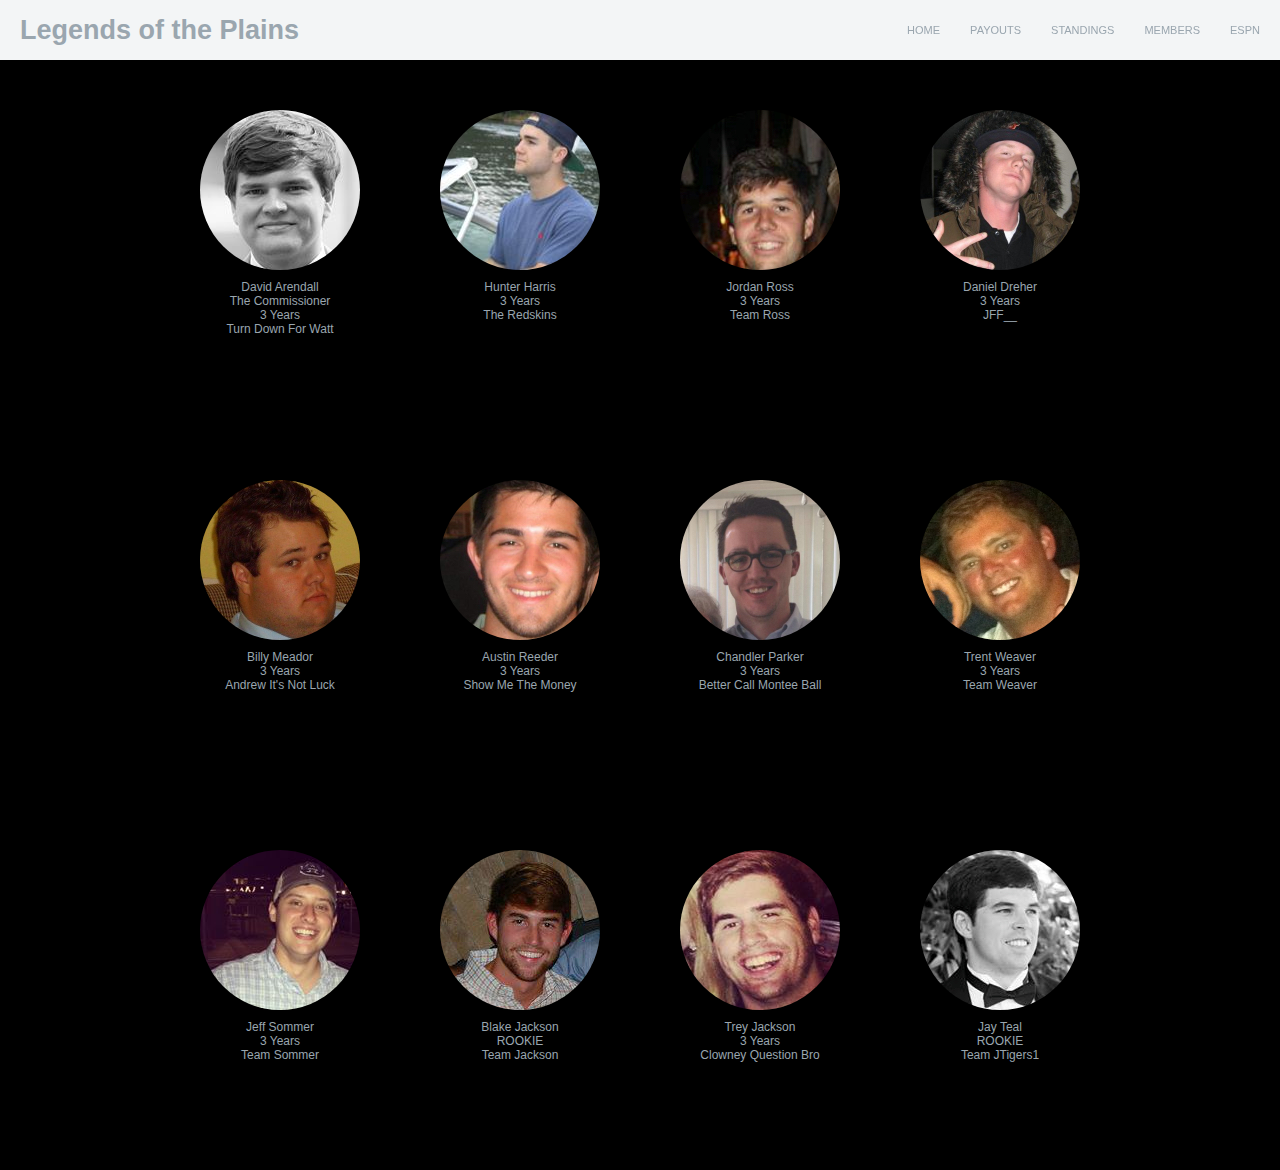
<file: members.html>
<!DOCTYPE html> 
<html lang="en">
<head> 

<title>Legends on the Plains</title> 

<meta charset="utf-8">
<meta name="viewport" content="initial-scale=1.0,user-scalable=no,maximum-scale=1" media="(device-height: 568px)">
<meta name="apple-mobile-web-app-capable" content="yes">
<meta name="HandheldFriendly" content="True">
<meta name="apple-mobile-web-app-status-bar-style" content="black">

<!-- Style Sheets --> 
<link rel="stylesheet" type="text/css" media="all" href="css/reset.css" />
<link rel="stylesheet" type="text/css" media="all" href="css/trunk.css" />

<!-- Scripts --> 
<script type="text/javascript">
	if (typeof jQuery == 'undefined')
		document.write(unescape("%3Cscript src='js/jquery-1.9.js'" + 
															"type='text/javascript'%3E%3C/script%3E"))
</script>
<script type="text/javascript" language="javascript" src="js/trunk.js"></script>
<!--[if lt IE 9]>
<script src="js/html5shiv.js"></script>
<![endif]-->


</head> 
 
<body> 

<div class="container">

	<header class="slide">     <!--	Add "slideRight" class to items that move right when viewing Nav Drawer  -->
		<ul id="navToggle" class="burger slide">    <!--	Add "slideRight" class to items that move right when viewing Nav Drawer  -->
			<li></li><li></li><li></li>
		</ul>
		<h1>Legends of the Plains</h1>
	</header>

	<nav class="slide">
		<ul>
			<li><a href="index.html" class="active">HOME</a></li>
			<li><a href="payouts.html">PAYOUTS</a></li>
			<li><a href="standings.html">STANDINGS</a></li>
			<li><a href="members.html">MEMBERS</a></li>
			<li><a href="http://games.espn.go.com/ffl/leagueoffice?leagueId=615567&teamId=11&seasonId=2014">ESPN</a></li>
		</ul>
	</nav>
	
	<div class="content slide">     <!--	Add "slideRight" class to items that move right when viewing Nav Drawer  -->
		<ul class="responsive">
			<!-- <li class="header-section">
				<p class="placefiller">HEADER</p>
			</li> -->
			<li class="body-members">
				<div class="bios">
					<div class="module" alt="The League">
					   <div class="picture-holder">
			              <div class="picture"> 
			                <img src="arendall.jpg"/><ol><li>David Arendall</li><li>The Commissioner</li><li>3 Years</li><li>Turn Down For Watt</li></ol>
			              </div>
			              <div class="picture"> 
			                <img src="harris.jpg"/><ol><li>Hunter Harris</li><li>3 Years</li><li>The Redskins</li></ol>
			              </div>
			              <div class="picture"> 
			                <img src="ross.jpg"/><ol><li>Jordan Ross</li><li>3 Years</li><li>Team Ross</li></ol>
			              </div>
			              <div class="picture"> 
			                <img src="dreher.jpg"/><ol><li>Daniel Dreher</li><li>3 Years</li><li>JFF__</li></ol>
			              </div>
			              <div class="picture"> 
			                <img src="meador.jpg"/><ol><li>Billy Meador</li><li>3 Years</li><li>Andrew It's Not Luck</li></ol>
			              </div>
			              <div class="picture"> 
			                <img src="reeder.jpg"/><ol><li>Austin Reeder</li><li>3 Years</li><li>Show Me The Money</li></ol>
			              </div>
			              <div class="picture"> 
			                <img src="parker.jpg"/><ol><li>Chandler Parker</li><li>3 Years</li><li>Better Call Montee Ball</li></ol>
			              </div>
			              <div class="picture"> 
			                <img src="weaver.jpg"/><ol><li>Trent Weaver</li><li>3 Years</li><li>Team Weaver</li></ol>
			              </div>
			              <div class="picture"> 
			              	<img src="sommer.jpg"/><ol><li>Jeff Sommer</li><li>3 Years</li><li>Team Sommer</li></ol>
			              </div>
			              <div class="picture"> 
			                <img src="blake.jpg"/><ol><li>Blake Jackson</li><li>ROOKIE</li><li>Team Jackson</li></ol>
			              </div>
			              <div class="picture"> 
			                <img src="trey.jpg"/><ol><li>Trey Jackson</li><li>3 Years</li><li>Clowney Question Bro</li></ol>
			              </div>
			              <div class="picture"> 
			                <img src="teal.jpg"/><ol><li>Jay Teal</li><li>ROOKIE</li><li>Team JTigers1</li></ol>
			              </div>
			            </div>
			            </div>
			            </div>
					</li>
					
			
		</ul>
	</div>
	
</div>

	
</body> 
</html>
</file>
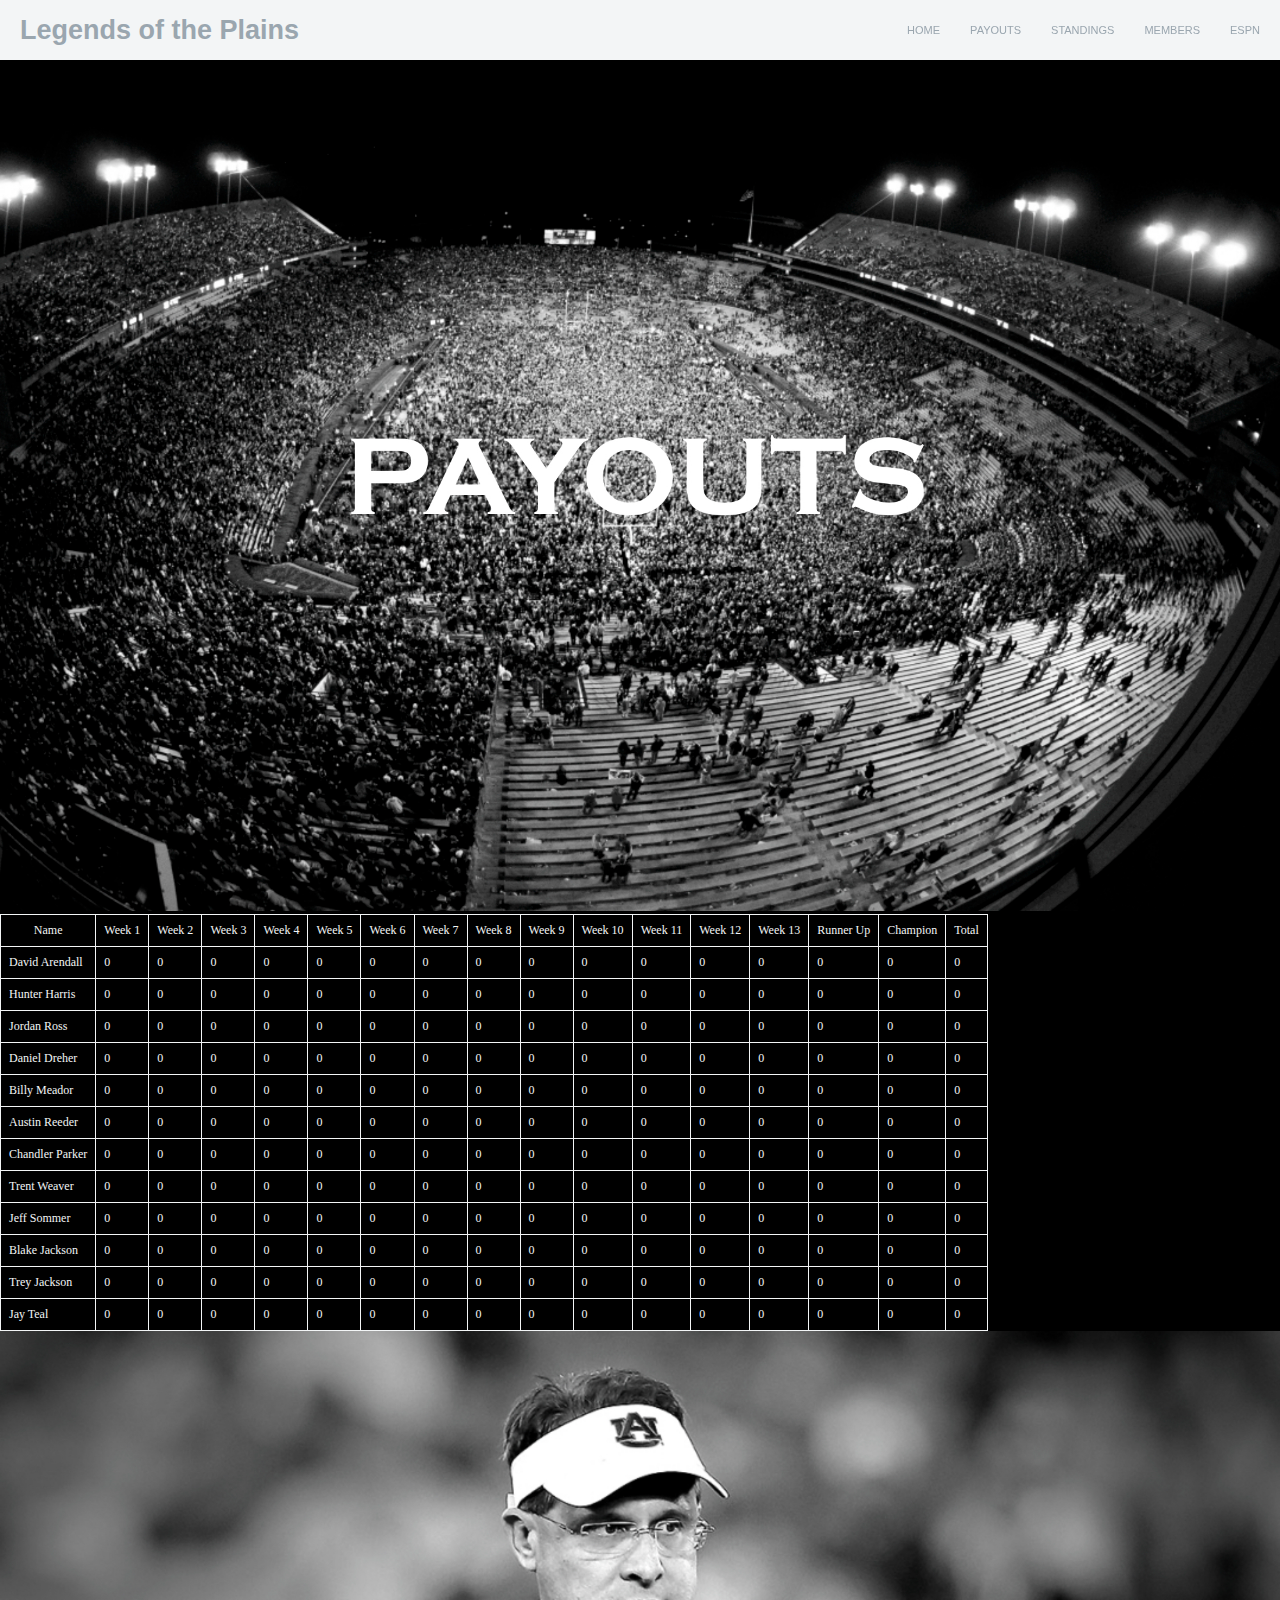
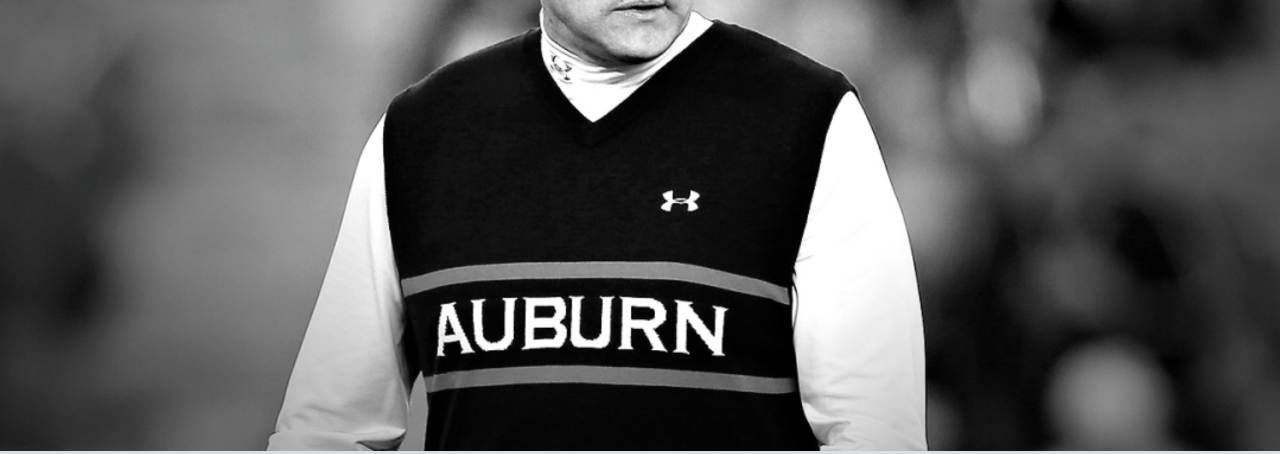
<file: payouts.html>
<!DOCTYPE html> 
<html lang="en">
<head> 

<title>Legends on the Plains</title> 

<meta charset="utf-8">
<meta name="viewport" content="initial-scale=1.0,user-scalable=no,maximum-scale=1" media="(device-height: 568px)">
<meta name="apple-mobile-web-app-capable" content="yes">
<meta name="HandheldFriendly" content="True">
<meta name="apple-mobile-web-app-status-bar-style" content="black">

<!-- Style Sheets --> 
<link rel="stylesheet" type="text/css" media="all" href="css/reset.css" />
<link rel="stylesheet" type="text/css" media="all" href="css/trunk.css" />

<!-- Scripts --> 
<script type="text/javascript">
	if (typeof jQuery == 'undefined')
		document.write(unescape("%3Cscript src='js/jquery-1.9.js'" + 
															"type='text/javascript'%3E%3C/script%3E"))
</script>
<script type="text/javascript" language="javascript" src="js/trunk.js"></script>
<!--[if lt IE 9]>
<script src="js/html5shiv.js"></script>
<![endif]-->


</head> 
 
<body> 

<div class="container">

	<header class="slide">     <!--	Add "slideRight" class to items that move right when viewing Nav Drawer  -->
		<ul id="navToggle" class="burger slide">    <!--	Add "slideRight" class to items that move right when viewing Nav Drawer  -->
			<li></li><li></li><li></li>
		</ul>
		<h1>Legends of the Plains</h1>
	</header>

	<nav class="slide">
		<ul>
			<li><a href="index.html" class="active">HOME</a></li>
			<li><a href="payouts.html">PAYOUTS</a></li>
			<li><a href="standings.html">STANDINGS</a></li>
			<li><a href="members.html">MEMBERS</a></li>
			<li><a href="http://games.espn.go.com/ffl/leagueoffice?leagueId=615567&teamId=11&seasonId=2014">ESPN</a></li>
		</ul>
	</nav>
	
	<div class="content slide">     <!--	Add "slideRight" class to items that move right when viewing Nav Drawer  -->
		<ul class="responsive">
			<li class="header-payouts">
				<img src="payouts.jpg"/>
			</li>
			<li class="body-payouts">
				<div class="table-container"> 
		          <table class="payouts">
		            <thead>
		              <tr>
		                <th>Name</th>
		                <th>Week 1</th>
		                <th>Week 2</th>
		                <th>Week 3</th>
		                <th>Week 4</th>
		                <th>Week 5</th>
		                <th>Week 6</th>
		                <th>Week 7</th>
		                <th>Week 8</th>
		                <th>Week 9</th>
		                <th>Week 10</th>
		                <th>Week 11</th>
		                <th>Week 12</th>
		                <th>Week 13</th>
		                <th>Runner Up</th>
		                <th>Champion</th>
		                <th>Total</th>
		              </tr>
		            </thead>
		            <tbody>
		              <tr>
		                <td>David Arendall</td>
		                <td>0</td>
		                <td>0</td>
		                <td>0</td>
		                <td>0</td>
		                <td>0</td>
		                <td>0</td>
		                <td>0</td>
		                <td>0</td>
		                <td>0</td>
		                <td>0</td>
		                <td>0</td>
		                <td>0</td>
		                <td>0</td>
		                <td>0</td>
		                <td>0</td>
		                <td>0</td>
		              </tr>
		              <tr>
		                <td>Hunter Harris</td>
		                <td>0</td>
		                <td>0</td>
		                <td>0</td>
		                <td>0</td>
		                <td>0</td>
		                <td>0</td>
		                <td>0</td>
		                <td>0</td>
		                <td>0</td>
		                <td>0</td>
		                <td>0</td>
		                <td>0</td>
		                <td>0</td>
		                <td>0</td>
		                <td>0</td>
		                <td>0</td>
		              </tr>
		              <tr>
		                <td>Jordan Ross</td>
		                <td>0</td>
		                <td>0</td>
		                <td>0</td>
		                <td>0</td>
		                <td>0</td>
		                <td>0</td>
		                <td>0</td>
		                <td>0</td>
		                <td>0</td>
		                <td>0</td>
		                <td>0</td>
		                <td>0</td>
		                <td>0</td>
		                <td>0</td>
		                <td>0</td>
		                <td>0</td>
		              </tr>
		              <tr>
		                <td>Daniel Dreher</td>
		                <td>0</td>
		                <td>0</td>
		                <td>0</td>
		                <td>0</td>
		                <td>0</td>
		                <td>0</td>
		                <td>0</td>
		                <td>0</td>
		                <td>0</td>
		                <td>0</td>
		                <td>0</td>
		                <td>0</td>
		                <td>0</td>
		                <td>0</td>
		                <td>0</td>
		                <td>0</td>
		              </tr>
		              <tr>
		                <td>Billy Meador</td>
		                <td>0</td>
		                <td>0</td>
		                <td>0</td>
		                <td>0</td>
		                <td>0</td>
		                <td>0</td>
		                <td>0</td>
		                <td>0</td>
		                <td>0</td>
		                <td>0</td>
		                <td>0</td>
		                <td>0</td>
		                <td>0</td>
		                <td>0</td>
		                <td>0</td>
		                <td>0</td>
		              </tr>
		              <tr>
		                <td>Austin Reeder</td>
		                <td>0</td>
		                <td>0</td>
		                <td>0</td>
		                <td>0</td>
		                <td>0</td>
		                <td>0</td>
		                <td>0</td>
		                <td>0</td>
		                <td>0</td>
		                <td>0</td>
		                <td>0</td>
		                <td>0</td>
		                <td>0</td>
		                <td>0</td>
		                <td>0</td>
		                <td>0</td>
		              </tr>
		              <tr>
		                <td>Chandler Parker</td>
		                <td>0</td>
		                <td>0</td>
		                <td>0</td>
		                <td>0</td>
		                <td>0</td>
		                <td>0</td>
		                <td>0</td>
		                <td>0</td>
		                <td>0</td>
		                <td>0</td>
		                <td>0</td>
		                <td>0</td>
		                <td>0</td>
		                <td>0</td>
		                <td>0</td>
		                <td>0</td>
		              </tr>
		              <tr>
		                <td>Trent Weaver</td>
		                <td>0</td>
		                <td>0</td>
		                <td>0</td>
		                <td>0</td>
		                <td>0</td>
		                <td>0</td>
		                <td>0</td>
		                <td>0</td>
		                <td>0</td>
		                <td>0</td>
		                <td>0</td>
		                <td>0</td>
		                <td>0</td>
		                <td>0</td>
		                <td>0</td>
		                <td>0</td>
		              </tr>
		              <tr>
		                <td>Jeff Sommer</td>
		                <td>0</td>
		                <td>0</td>
		                <td>0</td>
		                <td>0</td>
		                <td>0</td>
		                <td>0</td>
		                <td>0</td>
		                <td>0</td>
		                <td>0</td>
		                <td>0</td>
		                <td>0</td>
		                <td>0</td>
		                <td>0</td>
		                <td>0</td>
		                <td>0</td>
		                <td>0</td>
		              </tr>
		              <tr>
		                <td>Blake Jackson</td>
		                <td>0</td>
		                <td>0</td>
		                <td>0</td>
		                <td>0</td>
		                <td>0</td>
		                <td>0</td>
		                <td>0</td>
		                <td>0</td>
		                <td>0</td>
		                <td>0</td>
		                <td>0</td>
		                <td>0</td>
		                <td>0</td>
		                <td>0</td>
		                <td>0</td>
		                <td>0</td>
		              </tr>
		              <tr>
		                <td>Trey Jackson</td>
		                <td>0</td>
		                <td>0</td>
		                <td>0</td>
		                <td>0</td>
		                <td>0</td>
		                <td>0</td>
		                <td>0</td>
		                <td>0</td>
		                <td>0</td>
		                <td>0</td>
		                <td>0</td>
		                <td>0</td>
		                <td>0</td>
		                <td>0</td>
		                <td>0</td>
		                <td>0</td>
		              </tr>
		              <tr>
		                <td>Jay Teal</td>
		                <td>0</td>
		                <td>0</td>
		                <td>0</td>
		                <td>0</td>
		                <td>0</td>
		                <td>0</td>
		                <td>0</td>
		                <td>0</td>
		                <td>0</td>
		                <td>0</td>
		                <td>0</td>
		                <td>0</td>
		                <td>0</td>
		                <td>0</td>
		                <td>0</td>
		                <td>0</td>
		              </tr>
		            </tbody>
		          </table>
		        </div>
			</li>
			<li class="footer-section">
				<img src="gus.jpg"/>
			</li>
		</ul>
	</div>
	
</div>

	
</body> 
</html>
</file>
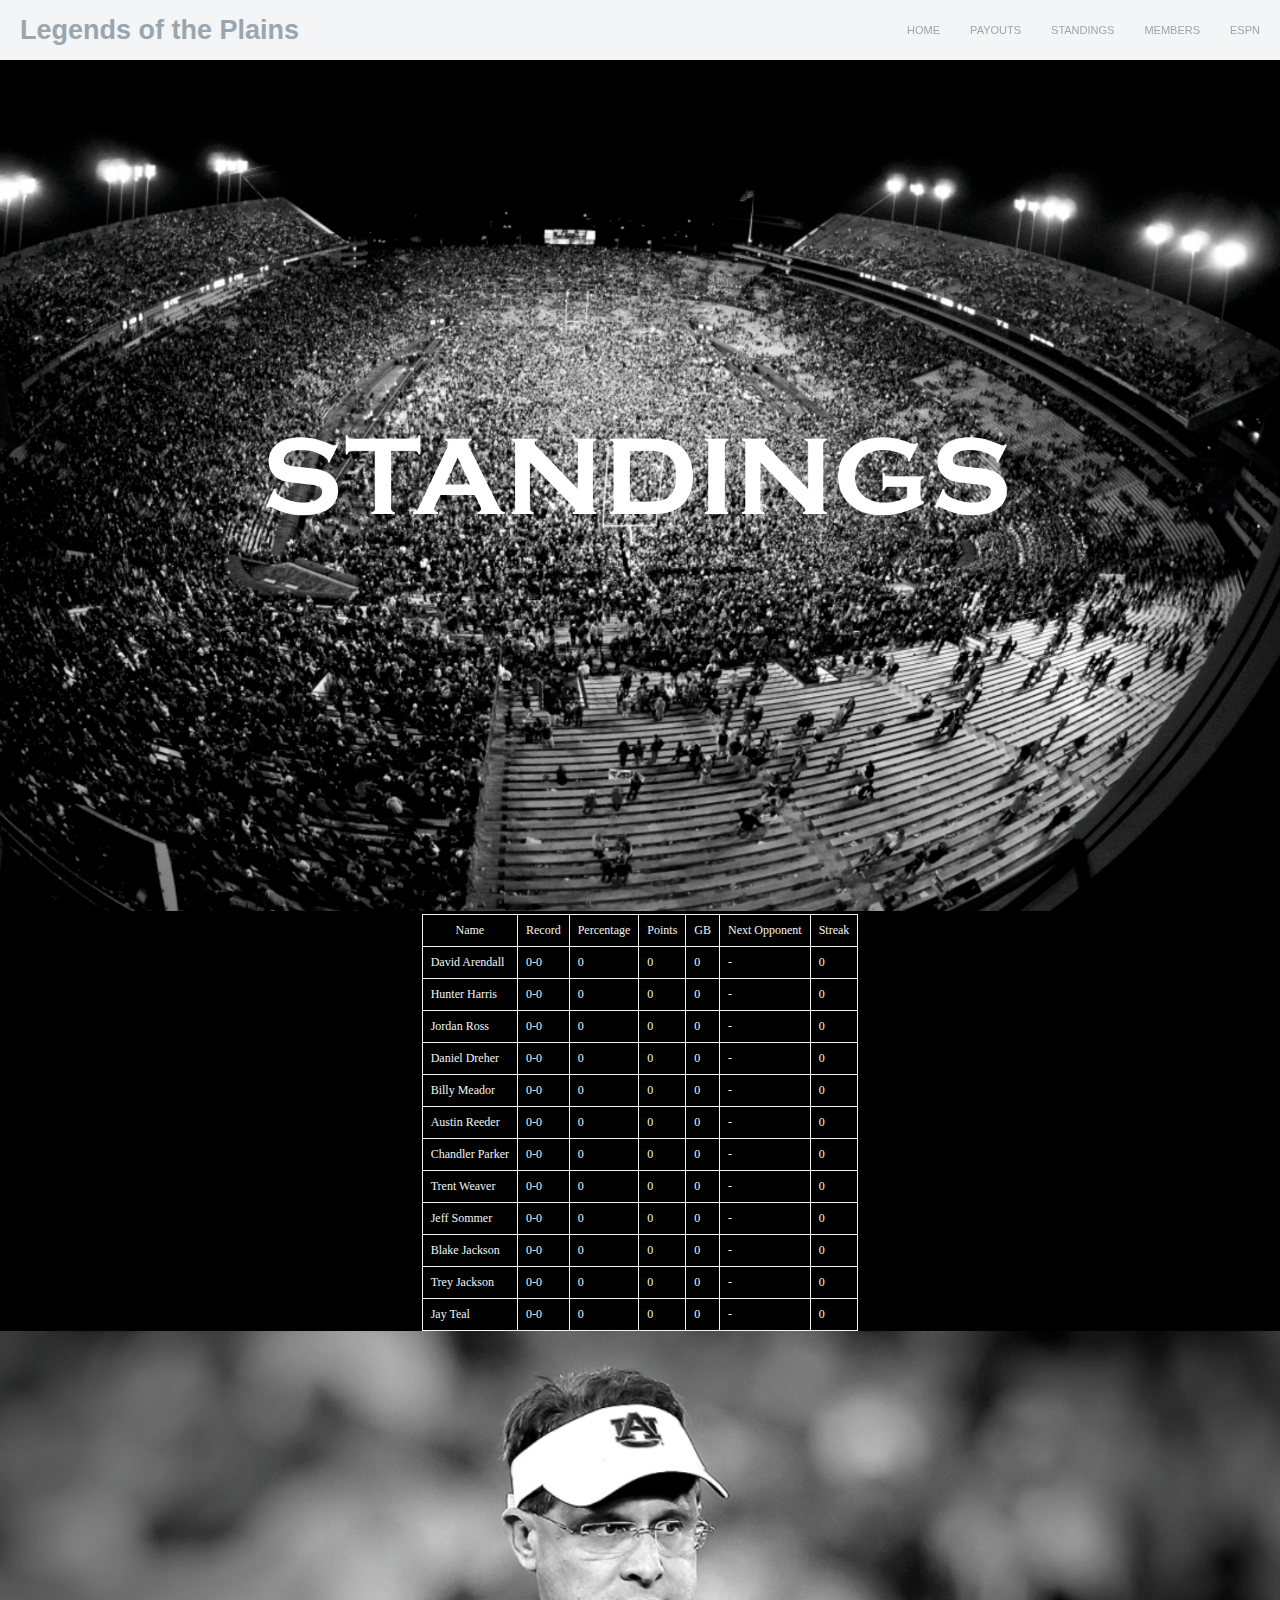
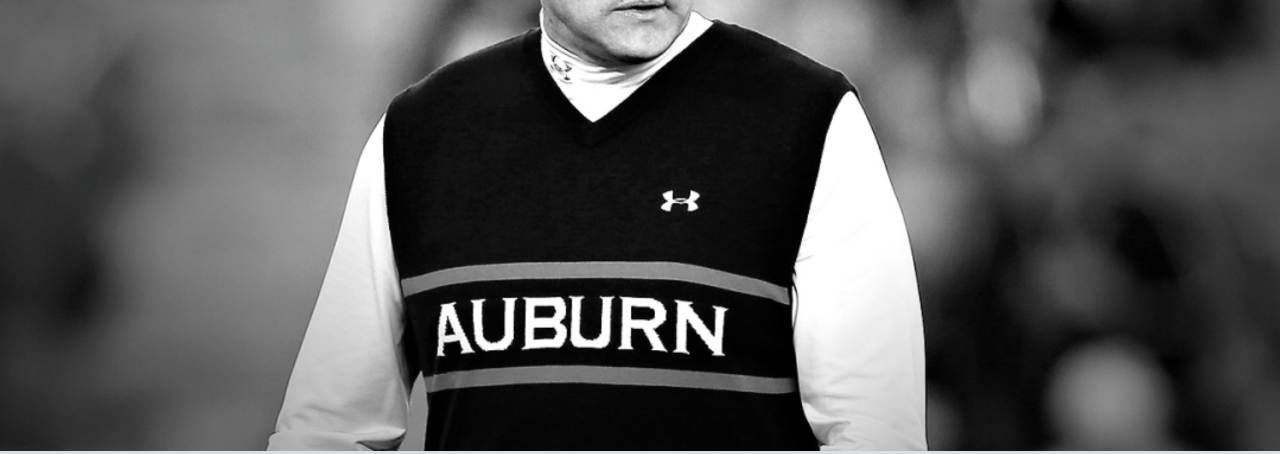
<file: standings.html>
<!DOCTYPE html> 
<html lang="en">
<head> 

<title>Legends on the Plains</title> 

<meta charset="utf-8">
<meta name="viewport" content="initial-scale=1.0,user-scalable=no,maximum-scale=1" media="(device-height: 568px)">
<meta name="apple-mobile-web-app-capable" content="yes">
<meta name="HandheldFriendly" content="True">
<meta name="apple-mobile-web-app-status-bar-style" content="black">

<!-- Style Sheets --> 
<link rel="stylesheet" type="text/css" media="all" href="css/reset.css" />
<link rel="stylesheet" type="text/css" media="all" href="css/trunk.css" />

<!-- Scripts --> 
<script type="text/javascript">
	if (typeof jQuery == 'undefined')
		document.write(unescape("%3Cscript src='js/jquery-1.9.js'" + 
															"type='text/javascript'%3E%3C/script%3E"))
</script>
<script type="text/javascript" language="javascript" src="js/trunk.js"></script>
<!--[if lt IE 9]>
<script src="js/html5shiv.js"></script>
<![endif]-->


</head> 
 
<body> 

<div class="container">

	<header class="slide">     <!--	Add "slideRight" class to items that move right when viewing Nav Drawer  -->
		<ul id="navToggle" class="burger slide">    <!--	Add "slideRight" class to items that move right when viewing Nav Drawer  -->
			<li></li><li></li><li></li>
		</ul>
		<h1>Legends of the Plains</h1>
	</header>

	<nav class="slide">
		<ul>
			<li><a href="index.html" class="active">HOME</a></li>
			<li><a href="payouts.html">PAYOUTS</a></li>
			<li><a href="standings.html">STANDINGS</a></li>
			<li><a href="members.html">MEMBERS</a></li>
			<li><a href="http://games.espn.go.com/ffl/leagueoffice?leagueId=615567&teamId=11&seasonId=2014">ESPN</a></li>
		</ul>
	</nav>
	
	<div class="content slide">     <!--	Add "slideRight" class to items that move right when viewing Nav Drawer  -->
		<ul class="responsive">
			<li class="header-standings">
				<img src="ironbowl.jpg"/>
			</li>
			<li class="body-standings">
				<div class="table-container">
					<table class="standings">
				        <thead>
				          <tr>
				            <th>Name</th>
				            <th>Record</th>
				            <th>Percentage</th>
				            <th>Points</th>
				            <th>GB</th>
				            <th>Next Opponent</th>
				            <th>Streak</th>
				          </tr>
				        </thead>
				        <tbody>
				          <tr>
				            <td>David Arendall</td>
				            <td>0-0</td>
				            <td>0</td>
				            <td>0</td>
				            <td>0</td>
				            <td>-</td>
				            <td>0</td>
				          </tr>
				          <tr>
				            <td>Hunter Harris</td>
				            <td>0-0</td>
				            <td>0</td>
				            <td>0</td>
				            <td>0</td>
				            <td>-</td>
				            <td>0</td>
				          </tr>
				          <tr>
				            <td>Jordan Ross</td>
				            <td>0-0</td>
				            <td>0</td>
				            <td>0</td>
				            <td>0</td>
				            <td>-</td>
				            <td>0</td>
				          </tr>
				          <tr>
				            <td>Daniel Dreher</td>
				            <td>0-0</td>
				            <td>0</td>
				            <td>0</td>
				            <td>0</td>
				            <td>-</td>
				            <td>0</td>
				          </tr>
				          <tr>
				            <td>Billy Meador</td>
				            <td>0-0</td>
				            <td>0</td>
				            <td>0</td>
				            <td>0</td>
				            <td>-</td>
				            <td>0</td>
				          </tr>
				          <tr>
				            <td>Austin Reeder</td>
				            <td>0-0</td>
				            <td>0</td>
				            <td>0</td>
				            <td>0</td>
				            <td>-</td>
				            <td>0</td>
				          </tr>
				          <tr>
				            <td>Chandler Parker</td>
				            <td>0-0</td>
				            <td>0</td>
				            <td>0</td>
				            <td>0</td>
				            <td>-</td>
				            <td>0</td>
				          </tr>
				          <tr>
				            <td>Trent Weaver</td>
				            <td>0-0</td>
				            <td>0</td>
				            <td>0</td>
				            <td>0</td>
				            <td>-</td>
				            <td>0</td>
				          </tr>
				          <tr>
				            <td>Jeff Sommer</td>
				            <td>0-0</td>
				            <td>0</td>
				            <td>0</td>
				            <td>0</td>
				            <td>-</td>
				            <td>0</td>
				          </tr>
				          <tr>
				            <td>Blake Jackson</td>
				            <td>0-0</td>
				            <td>0</td>
				            <td>0</td>
				            <td>0</td>
				            <td>-</td>
				            <td>0</td>
				          </tr>
				          <tr>
				            <td>Trey Jackson</td>
				            <td>0-0</td>
				            <td>0</td>
				            <td>0</td>
				            <td>0</td>
				            <td>-</td>
				            <td>0</td>
				          </tr>
				          <tr>
				            <td>Jay Teal</td>
				            <td>0-0</td>
				            <td>0</td>
				            <td>0</td>
				            <td>0</td>
				            <td>-</td>
				            <td>0</td>
				          </tr>
				        </tbody>
				      </table>
				    </div>
			</li>
			<li class="footer-section">
				<img src="gus.jpg"/>
			</li>
		</ul>
	</div>
	
</div>

	
</body> 
</html>
</file>
<file: css/trunk.css>
body {
	background-color: #000;
	
	font: 12px "Helvetica Neue", Arial, Helvetica, Geneva, sans-serif;
	color: #9aa6af;
	text-rendering: optimizelegibility;
	
	-webkit-tap-highlight-color:rgba(0,0,0,0);
	-webkit-text-size-adjust: none;
	-webkit-font-smoothing: antialiased;
	
	-moz-tap-highlight-color:rgba(0,0,0,0); 
	-moz-text-size-adjust: none;
	-moz-font-smoothing: antialiased;
	
	-ms-tap-highlight-color:rgba(0,0,0,0); 
	-ms-text-size-adjust: none;
	-ms-font-smoothing: antialiased;
}
a {text-decoration: none;}

.container {
	overflow: hidden;
	background-color: #000;

/*  Prevents Flickering  */
	-webkit-backface-visibility: hidden;
	-moz-backface-visibility: hidden;
	-ms-backface-visibility: hidden;
}




header {
	height: 60px;
	position: relative;
	background-color: #f3f5f6;
}
header h1 {
	color: #9aa6af;
	text-align: left;
	font-size: 27px;
	line-height: 60px;
	font-weight: bold;
	padding-left: 20px;
}

.burger {
	position: absolute;
	float: left;
	padding: 10px;
	top: 4px;
	left: 10px;
	
	display: none;
}
.burger li {
	width: 30px;
	height: 4px;
	background-color: #fff;
	border-radius: 3px;
	margin: 5px 0;
}
.burger.open li {background-color: #d9dde1;}

nav {
	position: absolute;
	top: 0;
	right: 5px;
}
nav li {
	float: left;
	
	display: inline-block;
}
nav li a {
	font-size: 11px;
	color: #9aa6af;
	padding: 24px 15px;
	
	display: block;
}
nav li a:hover {color: #000;}




/*  Removable CSS  */

.body-section
{padding: 20px;}

.header-section {
	background-color: #ffffff;
}

.header-section img {
	max-width: 100%;
}

.body-section {
	background-color: #f4f5f6;
}

#about {
	color: black;
	background-color: #9aa6af;
	padding: 5px;
	margin-bottom: 10px;
	font-family: 'Cinzel', serif;
	font-size: 14px;
}

#about h2 {
	text-align: center;
	font-weight: bold;
}

.defending {
	overflow: hidden;
	padding: 5px 5px 5px 20px;
	background-color: #9aa6af;
	color: black;
	font-family: 'Cinzel', serif;
}

.defending h2 {
	text-align: center;
	padding-top: 20px;
	padding-bottom: 10px;
	font-size: 20px;
	font-weight: bold;
}

.defending ul {
	padding-bottom: 30px;
}

.defending ul li {
	font-size: 18px;
}

.defending img {
	float: left;
	margin-left: 20%;
	border-radius: 50%;
}

.defending ul {
	float: right;
	margin-right: 20%;
	margin-top: 5%;
	margin-bottom: 5%;
}

.footer-section {
	background-color: #dadee1;
}

.footer-section img {
	width: 100%;
}

.footer-home img {
	width: 100%
}

.placefiller {
	text-align: center;
	font-size: 20px;
	border: 1px dashed rgba(190, 196, 202, 0.5);
}
.header-section .placefiller {line-height: 300px;}
.body-section .placefiller {line-height: 900px;}
.footer-section .placefiller {
	line-height: 200px;
	border: 1px dashed rgba(190, 196, 202, 0.9);
}

 td, th {
        border: 1px solid #f3f5f6;
        padding: 0.5rem;
        background-color: black;
        color: #f3f5f6;

      }

.table-container {
        overflow-y: scroll;
        -webkit-overflow-scrolling: touch; 
        height: 100%;
        font-family: 'Cinzel', serif;
        }   

.standings {
	margin: 0 auto;
}        

.header-payouts img {
	width: 100%;
} 

.header-standings img {
	width: 100%;
}         

.body-standings {
	overflow-y: scroll;
	-webkit-overflow-scrolling: touch;
	font-family: 'Cinzel', serif;
}

.picture {
    height: 320px;
    float: left;
    list-style-type: none;
    text-align: center;
    width: 25%;
    display: block;
    vertical-align: center;
    margin-top: 50px;
}

.bios {
    width: 100%;
}

.module {
    width: 75%;
    display: block;
    margin: 0 auto;
}

.picture-holder {
    width: 100%;
    display: block;
}

.picture img {
    display: block;
    border-radius: 50%;
    border-color: white;
    border-width: 5px;
    margin: 0 auto;
}

.picture ol {
    padding-top: 10px;
    list-style-type: none;
    text-align: center;
}



@media only screen and (max-width: 780px) {

header {
	height: 60px;
	z-index: 2;
	background-color: #060a0c;
	
	position: fixed;
	top: 0;
	right: 0;
	left: 0;
	
		/* starting point */
	-webkit-transform: translate3d(0,0,0);
	-moz-transform: translate3d(0,0,0);
	transform: translate3d(0,0,0);
}
header h1 {
	color: #ffffff;
	text-align: center;
	padding-left: 0;
	display: block;
}
.burger {display: block;}


/*  Nav Drawer Layout  */
nav {position: relative;}

nav ul {
	height: 100%;
	overflow-y: auto;
}
nav li {
	display: block;
	float: none;
}
nav li a {
	padding: 22px 25px;
	letter-spacing: 3px;
	font-size: 14px;
}
nav li a.logo {
	display: none;
}
nav li a.active {
	color: #fff;
	background-color: #141e23;
}
nav li a:hover {
	color: #fff;
	background-color: #19252c;
}
nav li:first-child a.active,
nav li:first-child a:hover 
{border-radius: 10px 0 0 0;}

.header-section {margin-top: 60px;}


/* NAVIGATION ANNIMATION */
nav {
	width: 93%;
	height: 100%;
	position: fixed;
	left: 0;
	top: 0;
	margin: 0;
	background-color: #1d2d35;
	border-radius: 8px;
	
	/* starting point */
	opacity: .3;
	-webkit-transform: translate3d(5%,0,0)scale(.97);
	-moz-transform: translate3d(5%,0,0)scale(.97);
	transform: translate3d(5%,0,0)scale(.97);
}

/*Nav Expanding Open Effect*/
nav.open {
	opacity: 1;

	-webkit-transform: translate3d(0,0,0)scale(1);
	-webkit-animation: slideIn .35s ease-in-out;
	
	-moz-transform: translate3d(0,0,0)scale(1);
	-moz-animation: slideIn .35s ease-in-out;
	
	transform: translate3d(0,0,0)scale(1);
	animation: slideIn .35s ease-in-out;
}
@-webkit-keyframes slideIn {
	0%       {opacity: .3;
				-webkit-transform: translate3d(5%,0,0)scale(.97);}
	100%  {opacity: 1;
				-webkit-transform: translate3d(0,0,0)scale(1);}
}
@-moz-keyframes slideIn {
	0%      {opacity: .3;
				-moz-transform: translate3d(5%,0,0)scale(.97);}
	100%  {opacity: 1;
				-moz-transform: translate3d(0,0,0)scale(1);}
}
@keyframes slideIn {
	0%      {opacity: .3;
				transform: translate3d(5%,0,0)scale(.97);}
	100%  {opacity: 1;
				transform: translate3d(0,0,0)scale(1);}
}

/*Nav Shrinking Closed Effect*/
nav.close {
	opacity: .3;
	
	-webkit-transform: translate3d(5%,0,0)scale(.97);
	-webkit-animation: slideOut .3s ease-in-out;
	
	-moz-transform: translate3d(5%,0,0)scale(.97);
	-moz-animation: slideOut .3s ease-in-out;
	
	transform: translate3d(5%,0,0)scale(.97);
	animation: slideOut .3s ease-in-out;
}
@-webkit-keyframes slideOut {
	0%      {opacity: 1;
				-webkit-transform: translate3d(0,0,0)scale(1);}
	100%  {opacity: .3;
				-webkit-transform: translate3d(5%,0,0)scale(.97);}
}
@-moz-keyframes slideOut {
	0%      {opacity: 1;
				-moz-transform: translate3d(0,0,0)scale(1);}
	100%  {opacity: .3;
				-moz-transform: translate3d(5%,0,0)scale(.97);}
}
@keyframes slideOut {
	0%      {opacity: 1;
				transform: translate3d(0,0,0)scale(1);}
	100%  {opacity: .3;
				transform: translate3d(5%,0,0)scale(.97);}
}



/* CONTENT ANNIMATION */
.content {
	/* starting point */
	-webkit-transform: translate3d(0,0,0);
	-moz-transform: translate3d(0,0,0);
	transform: translate3d(0,0,0);
	z-index: 1;
}

/*Content Sliding Open Effect*/
header.open,
.content.open 
{   
	-webkit-transform: translate3d(240px,0,0);
	-webkit-animation: open .5s ease-in-out;
	
	-moz-transform: translate3d(240px,0,0);
	-moz-animation: open .5s ease-in-out;
	
	transform: translate3d(240px,0,0);
	animation: open .5s ease-in-out;
}
@-webkit-keyframes open {
	0%      {-webkit-transform: translate3d(0,0,0);}
	70%    {-webkit-transform: translate3d(260px,0,0);}
	100%  {-webkit-transform: translate3d(240px,0,0);}
}
@-moz-keyframes open {
	0%      {-moz-transform: translate3d(0,0,0);}
	70%    {-moz-transform: translate3d(260px,0,0);}
	100%  {-moz-transform: translate3d(240px,0,0);}
}
@keyframes open {
	0%      {transform: translate3d(0,0,0);}
	70%    {transform: translate3d(260px,0,0);}
	100%  {transform: translate3d(240px,0,0);}
}

/*Content Sliding Closed Effect*/
header.close,
.content.close 
{
	-webkit-transform: translate3d(0,0,0);
	-webkit-animation: close .3s ease-in-out;
	
	-moz-transform: translate3d(0,0,0);
	-moz-animation: close .3s ease-in-out;
	
	transform: translate3d(0,0,0);
	animation: close .3s ease-in-out;
}
@-webkit-keyframes close {
	0%      {-webkit-transform: translate3d(240px,0,0);}
	100%  {-webkit-transform: translate3d(0,0,0);}
}
@-moz-keyframes close {
	0%       {-moz-transform: translate3d(240px,0,0);}
	100%  {-moz-transform: translate3d(0,0,0);}
}
@keyframes close {
	0%       {transform: translate3d(240px,0,0);}
	100%  {transform: translate3d(0,0,0);}
}

}

@media only screen and (min-width: 320px) {
.bios {
    width: 100%;
}

.module {
    width: 75%;
    display: block;
    margin: 0 auto;
}

.picture-holder {
    width: 100%;
    display: block;
}

.picture img {
    display: block;
    border-radius: 50%;
    border-color: white;
    border-width: 5px;
    margin: 0 auto;
}

.picture ol {
    padding-top: 10px;
    list-style-type: none;
    text-align: center;
    padding-bottom: 40px;
}

}
</file>
